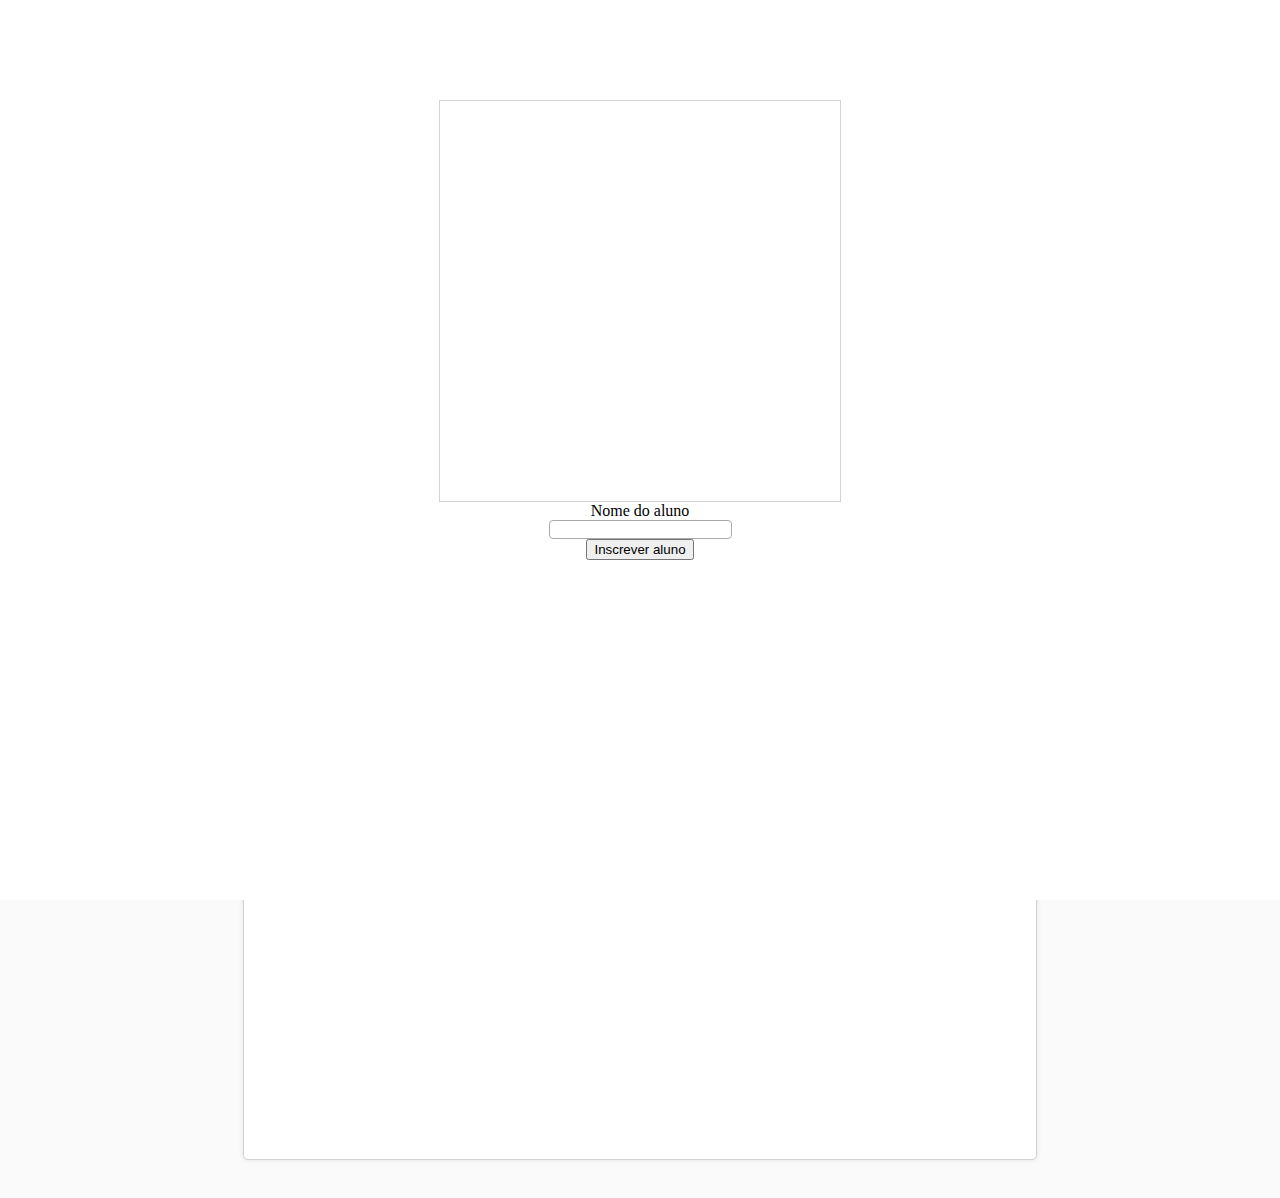
<file: index.html>
<html>
<head>
	<script type='text/javascript' src='jquery/js/jquery-1.9.1.js'></script>
<!-- 
	<script type='text/javascript' src='jquery/js/jquery-ui-1.10.3.custom.min.js'></script>
	 -->
	<script type='text/javascript' src='assets/cam.js'></script>
	<script type='text/javascript' src='assets/form.js'></script>

	<link rel="stylesheet" type="text/css" href="jquery/css/smoothness/jquery-ui-1.10.3.custom.min.css" />
	<link rel="stylesheet" type="text/css" href="assets/a4.css" />
	<link rel="stylesheet" type="text/css" href="assets/modal.css" />

</head>
<body>
	
	<video autoplay id="vid" width="100px" height="100px" style="display:none;" ></video>

	<div class="book">
		<div class="page">    
			<canvas id="canvas" width="100px" height="100px" style="border:1px solid #d3d3d3;"></canvas>
			<span class="nome"></span>
		</div>
	</div>
	<div class="modal">
		<canvas id="booth" width="400px" height="400px" style="border:1px solid #d3d3d3; display:inline-block;"></canvas><br>
		<span for="name">Nome do aluno</span><br>
		<input type="text" name="name" id="name" class="text ui-widget-content ui-corner-all" /><br>
		<button class="go">Inscrever aluno</button>
	</div>
</body>
</html>
</file>
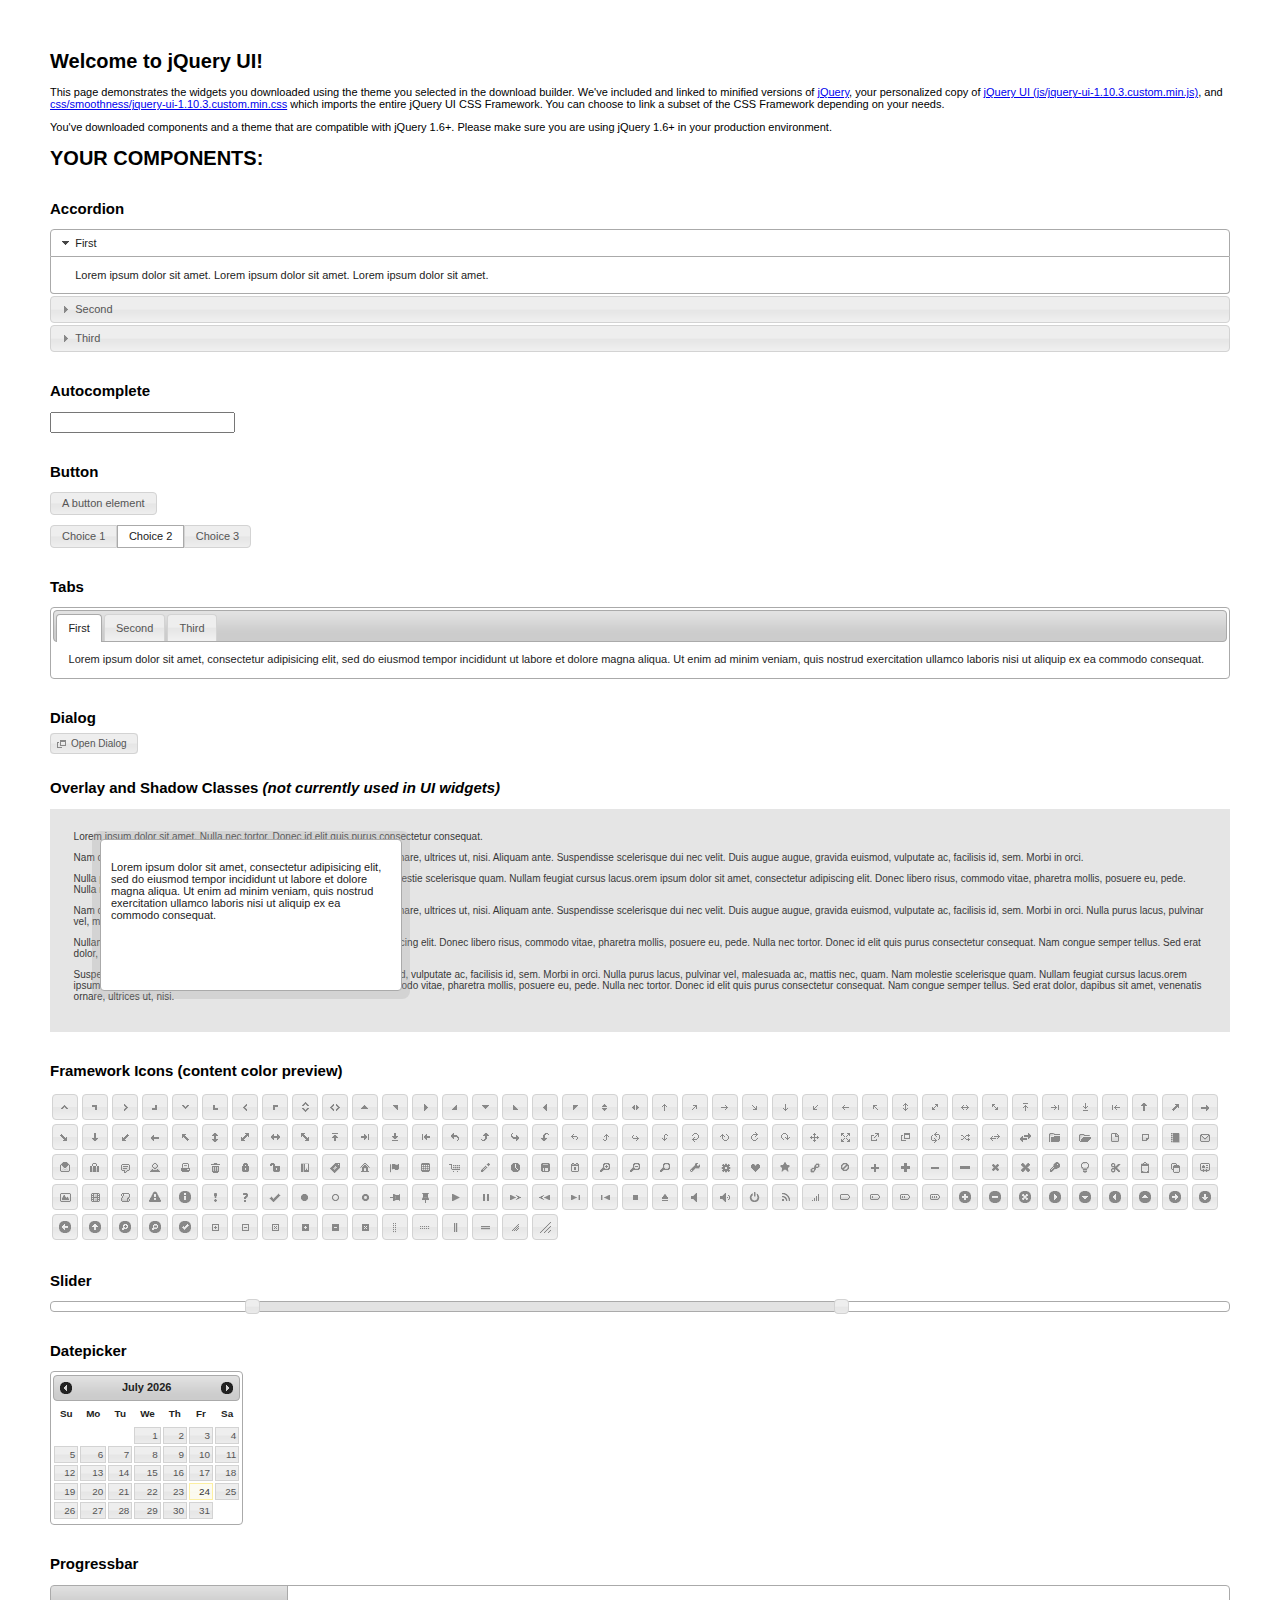
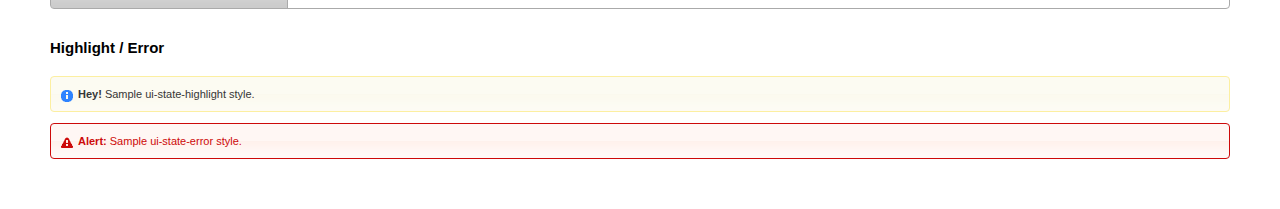
<file: jquery/index.html>
<!doctype html>
<html lang="us">
<head>
	<meta charset="utf-8">
	<title>jQuery UI Example Page</title>
	<link href="css/smoothness/jquery-ui-1.10.3.custom.css" rel="stylesheet">
	<script src="js/jquery-1.9.1.js"></script>
	<script src="js/jquery-ui-1.10.3.custom.js"></script>
	<script>
	$(function() {
		
		$( "#accordion" ).accordion();
		

		
		var availableTags = [
			"ActionScript",
			"AppleScript",
			"Asp",
			"BASIC",
			"C",
			"C++",
			"Clojure",
			"COBOL",
			"ColdFusion",
			"Erlang",
			"Fortran",
			"Groovy",
			"Haskell",
			"Java",
			"JavaScript",
			"Lisp",
			"Perl",
			"PHP",
			"Python",
			"Ruby",
			"Scala",
			"Scheme"
		];
		$( "#autocomplete" ).autocomplete({
			source: availableTags
		});
		

		
		$( "#button" ).button();
		$( "#radioset" ).buttonset();
		

		
		$( "#tabs" ).tabs();
		

		
		$( "#dialog" ).dialog({
			autoOpen: false,
			width: 400,
			buttons: [
				{
					text: "Ok",
					click: function() {
						$( this ).dialog( "close" );
					}
				},
				{
					text: "Cancel",
					click: function() {
						$( this ).dialog( "close" );
					}
				}
			]
		});

		// Link to open the dialog
		$( "#dialog-link" ).click(function( event ) {
			$( "#dialog" ).dialog( "open" );
			event.preventDefault();
		});
		

		
		$( "#datepicker" ).datepicker({
			inline: true
		});
		

		
		$( "#slider" ).slider({
			range: true,
			values: [ 17, 67 ]
		});
		

		
		$( "#progressbar" ).progressbar({
			value: 20
		});
		

		// Hover states on the static widgets
		$( "#dialog-link, #icons li" ).hover(
			function() {
				$( this ).addClass( "ui-state-hover" );
			},
			function() {
				$( this ).removeClass( "ui-state-hover" );
			}
		);
	});
	</script>
	<style>
	body{
		font: 62.5% "Trebuchet MS", sans-serif;
		margin: 50px;
	}
	.demoHeaders {
		margin-top: 2em;
	}
	#dialog-link {
		padding: .4em 1em .4em 20px;
		text-decoration: none;
		position: relative;
	}
	#dialog-link span.ui-icon {
		margin: 0 5px 0 0;
		position: absolute;
		left: .2em;
		top: 50%;
		margin-top: -8px;
	}
	#icons {
		margin: 0;
		padding: 0;
	}
	#icons li {
		margin: 2px;
		position: relative;
		padding: 4px 0;
		cursor: pointer;
		float: left;
		list-style: none;
	}
	#icons span.ui-icon {
		float: left;
		margin: 0 4px;
	}
	.fakewindowcontain .ui-widget-overlay {
		position: absolute;
	}
	</style>
</head>
<body>

<h1>Welcome to jQuery UI!</h1>

<div class="ui-widget">
	<p>This page demonstrates the widgets you downloaded using the theme you selected in the download builder. We've included and linked to minified versions of <a href="js/jquery-1.9.1.js">jQuery</a>, your personalized copy of <a href="js/jquery-ui-1.10.3.custom.min.js">jQuery UI (js/jquery-ui-1.10.3.custom.min.js)</a>, and <a href="css/smoothness/jquery-ui-1.10.3.custom.min.css">css/smoothness/jquery-ui-1.10.3.custom.min.css</a> which imports the entire jQuery UI CSS Framework. You can choose to link a subset of the CSS Framework depending on your needs. </p>
	<p>You've downloaded components and a theme that are compatible with jQuery 1.6+. Please make sure you are using jQuery 1.6+ in your production environment.</p>
</div>

<h1>YOUR COMPONENTS:</h1>


<!-- Accordion -->
<h2 class="demoHeaders">Accordion</h2>
<div id="accordion">
	<h3>First</h3>
	<div>Lorem ipsum dolor sit amet. Lorem ipsum dolor sit amet. Lorem ipsum dolor sit amet.</div>
	<h3>Second</h3>
	<div>Phasellus mattis tincidunt nibh.</div>
	<h3>Third</h3>
	<div>Nam dui erat, auctor a, dignissim quis.</div>
</div>



<!-- Autocomplete -->
<h2 class="demoHeaders">Autocomplete</h2>
<div>
	<input id="autocomplete" title="type &quot;a&quot;">
</div>



<!-- Button -->
<h2 class="demoHeaders">Button</h2>
<button id="button">A button element</button>
<form style="margin-top: 1em;">
	<div id="radioset">
		<input type="radio" id="radio1" name="radio"><label for="radio1">Choice 1</label>
		<input type="radio" id="radio2" name="radio" checked="checked"><label for="radio2">Choice 2</label>
		<input type="radio" id="radio3" name="radio"><label for="radio3">Choice 3</label>
	</div>
</form>



<!-- Tabs -->
<h2 class="demoHeaders">Tabs</h2>
<div id="tabs">
	<ul>
		<li><a href="#tabs-1">First</a></li>
		<li><a href="#tabs-2">Second</a></li>
		<li><a href="#tabs-3">Third</a></li>
	</ul>
	<div id="tabs-1">Lorem ipsum dolor sit amet, consectetur adipisicing elit, sed do eiusmod tempor incididunt ut labore et dolore magna aliqua. Ut enim ad minim veniam, quis nostrud exercitation ullamco laboris nisi ut aliquip ex ea commodo consequat.</div>
	<div id="tabs-2">Phasellus mattis tincidunt nibh. Cras orci urna, blandit id, pretium vel, aliquet ornare, felis. Maecenas scelerisque sem non nisl. Fusce sed lorem in enim dictum bibendum.</div>
	<div id="tabs-3">Nam dui erat, auctor a, dignissim quis, sollicitudin eu, felis. Pellentesque nisi urna, interdum eget, sagittis et, consequat vestibulum, lacus. Mauris porttitor ullamcorper augue.</div>
</div>



<!-- Dialog NOTE: Dialog is not generated by UI in this demo so it can be visually styled in themeroller-->
<h2 class="demoHeaders">Dialog</h2>
<p><a href="#" id="dialog-link" class="ui-state-default ui-corner-all"><span class="ui-icon ui-icon-newwin"></span>Open Dialog</a></p>

<h2 class="demoHeaders">Overlay and Shadow Classes <em>(not currently used in UI widgets)</em></h2>
<div style="position: relative; width: 96%; height: 200px; padding:1% 2%; overflow:hidden;" class="fakewindowcontain">
	<p>Lorem ipsum dolor sit amet,  Nulla nec tortor. Donec id elit quis purus consectetur consequat. </p><p>Nam congue semper tellus. Sed erat dolor, dapibus sit amet, venenatis ornare, ultrices ut, nisi. Aliquam ante. Suspendisse scelerisque dui nec velit. Duis augue augue, gravida euismod, vulputate ac, facilisis id, sem. Morbi in orci. </p><p>Nulla purus lacus, pulvinar vel, malesuada ac, mattis nec, quam. Nam molestie scelerisque quam. Nullam feugiat cursus lacus.orem ipsum dolor sit amet, consectetur adipiscing elit. Donec libero risus, commodo vitae, pharetra mollis, posuere eu, pede. Nulla nec tortor. Donec id elit quis purus consectetur consequat. </p><p>Nam congue semper tellus. Sed erat dolor, dapibus sit amet, venenatis ornare, ultrices ut, nisi. Aliquam ante. Suspendisse scelerisque dui nec velit. Duis augue augue, gravida euismod, vulputate ac, facilisis id, sem. Morbi in orci. Nulla purus lacus, pulvinar vel, malesuada ac, mattis nec, quam. Nam molestie scelerisque quam. </p><p>Nullam feugiat cursus lacus.orem ipsum dolor sit amet, consectetur adipiscing elit. Donec libero risus, commodo vitae, pharetra mollis, posuere eu, pede. Nulla nec tortor. Donec id elit quis purus consectetur consequat. Nam congue semper tellus. Sed erat dolor, dapibus sit amet, venenatis ornare, ultrices ut, nisi. Aliquam ante. </p><p>Suspendisse scelerisque dui nec velit. Duis augue augue, gravida euismod, vulputate ac, facilisis id, sem. Morbi in orci. Nulla purus lacus, pulvinar vel, malesuada ac, mattis nec, quam. Nam molestie scelerisque quam. Nullam feugiat cursus lacus.orem ipsum dolor sit amet, consectetur adipiscing elit. Donec libero risus, commodo vitae, pharetra mollis, posuere eu, pede. Nulla nec tortor. Donec id elit quis purus consectetur consequat. Nam congue semper tellus. Sed erat dolor, dapibus sit amet, venenatis ornare, ultrices ut, nisi. </p>

	<!-- ui-dialog -->
	<div class="ui-overlay"><div class="ui-widget-overlay"></div><div class="ui-widget-shadow ui-corner-all" style="width: 302px; height: 152px; position: absolute; left: 50px; top: 30px;"></div></div>
	<div style="position: absolute; width: 280px; height: 130px;left: 50px; top: 30px; padding: 10px;" class="ui-widget ui-widget-content ui-corner-all">
		<div class="ui-dialog-content ui-widget-content" style="background: none; border: 0;">
			<p>Lorem ipsum dolor sit amet, consectetur adipisicing elit, sed do eiusmod tempor incididunt ut labore et dolore magna aliqua. Ut enim ad minim veniam, quis nostrud exercitation ullamco laboris nisi ut aliquip ex ea commodo consequat.</p>
		</div>
	</div>

</div>

<!-- ui-dialog -->
<div id="dialog" title="Dialog Title">
	<p>Lorem ipsum dolor sit amet, consectetur adipisicing elit, sed do eiusmod tempor incididunt ut labore et dolore magna aliqua. Ut enim ad minim veniam, quis nostrud exercitation ullamco laboris nisi ut aliquip ex ea commodo consequat.</p>
</div>



<h2 class="demoHeaders">Framework Icons (content color preview)</h2>
<ul id="icons" class="ui-widget ui-helper-clearfix">
	<li class="ui-state-default ui-corner-all" title=".ui-icon-carat-1-n"><span class="ui-icon ui-icon-carat-1-n"></span></li>
	<li class="ui-state-default ui-corner-all" title=".ui-icon-carat-1-ne"><span class="ui-icon ui-icon-carat-1-ne"></span></li>
	<li class="ui-state-default ui-corner-all" title=".ui-icon-carat-1-e"><span class="ui-icon ui-icon-carat-1-e"></span></li>
	<li class="ui-state-default ui-corner-all" title=".ui-icon-carat-1-se"><span class="ui-icon ui-icon-carat-1-se"></span></li>
	<li class="ui-state-default ui-corner-all" title=".ui-icon-carat-1-s"><span class="ui-icon ui-icon-carat-1-s"></span></li>
	<li class="ui-state-default ui-corner-all" title=".ui-icon-carat-1-sw"><span class="ui-icon ui-icon-carat-1-sw"></span></li>
	<li class="ui-state-default ui-corner-all" title=".ui-icon-carat-1-w"><span class="ui-icon ui-icon-carat-1-w"></span></li>
	<li class="ui-state-default ui-corner-all" title=".ui-icon-carat-1-nw"><span class="ui-icon ui-icon-carat-1-nw"></span></li>
	<li class="ui-state-default ui-corner-all" title=".ui-icon-carat-2-n-s"><span class="ui-icon ui-icon-carat-2-n-s"></span></li>
	<li class="ui-state-default ui-corner-all" title=".ui-icon-carat-2-e-w"><span class="ui-icon ui-icon-carat-2-e-w"></span></li>
	<li class="ui-state-default ui-corner-all" title=".ui-icon-triangle-1-n"><span class="ui-icon ui-icon-triangle-1-n"></span></li>
	<li class="ui-state-default ui-corner-all" title=".ui-icon-triangle-1-ne"><span class="ui-icon ui-icon-triangle-1-ne"></span></li>
	<li class="ui-state-default ui-corner-all" title=".ui-icon-triangle-1-e"><span class="ui-icon ui-icon-triangle-1-e"></span></li>
	<li class="ui-state-default ui-corner-all" title=".ui-icon-triangle-1-se"><span class="ui-icon ui-icon-triangle-1-se"></span></li>
	<li class="ui-state-default ui-corner-all" title=".ui-icon-triangle-1-s"><span class="ui-icon ui-icon-triangle-1-s"></span></li>
	<li class="ui-state-default ui-corner-all" title=".ui-icon-triangle-1-sw"><span class="ui-icon ui-icon-triangle-1-sw"></span></li>
	<li class="ui-state-default ui-corner-all" title=".ui-icon-triangle-1-w"><span class="ui-icon ui-icon-triangle-1-w"></span></li>
	<li class="ui-state-default ui-corner-all" title=".ui-icon-triangle-1-nw"><span class="ui-icon ui-icon-triangle-1-nw"></span></li>
	<li class="ui-state-default ui-corner-all" title=".ui-icon-triangle-2-n-s"><span class="ui-icon ui-icon-triangle-2-n-s"></span></li>
	<li class="ui-state-default ui-corner-all" title=".ui-icon-triangle-2-e-w"><span class="ui-icon ui-icon-triangle-2-e-w"></span></li>
	<li class="ui-state-default ui-corner-all" title=".ui-icon-arrow-1-n"><span class="ui-icon ui-icon-arrow-1-n"></span></li>
	<li class="ui-state-default ui-corner-all" title=".ui-icon-arrow-1-ne"><span class="ui-icon ui-icon-arrow-1-ne"></span></li>
	<li class="ui-state-default ui-corner-all" title=".ui-icon-arrow-1-e"><span class="ui-icon ui-icon-arrow-1-e"></span></li>
	<li class="ui-state-default ui-corner-all" title=".ui-icon-arrow-1-se"><span class="ui-icon ui-icon-arrow-1-se"></span></li>
	<li class="ui-state-default ui-corner-all" title=".ui-icon-arrow-1-s"><span class="ui-icon ui-icon-arrow-1-s"></span></li>
	<li class="ui-state-default ui-corner-all" title=".ui-icon-arrow-1-sw"><span class="ui-icon ui-icon-arrow-1-sw"></span></li>
	<li class="ui-state-default ui-corner-all" title=".ui-icon-arrow-1-w"><span class="ui-icon ui-icon-arrow-1-w"></span></li>
	<li class="ui-state-default ui-corner-all" title=".ui-icon-arrow-1-nw"><span class="ui-icon ui-icon-arrow-1-nw"></span></li>
	<li class="ui-state-default ui-corner-all" title=".ui-icon-arrow-2-n-s"><span class="ui-icon ui-icon-arrow-2-n-s"></span></li>
	<li class="ui-state-default ui-corner-all" title=".ui-icon-arrow-2-ne-sw"><span class="ui-icon ui-icon-arrow-2-ne-sw"></span></li>
	<li class="ui-state-default ui-corner-all" title=".ui-icon-arrow-2-e-w"><span class="ui-icon ui-icon-arrow-2-e-w"></span></li>
	<li class="ui-state-default ui-corner-all" title=".ui-icon-arrow-2-se-nw"><span class="ui-icon ui-icon-arrow-2-se-nw"></span></li>
	<li class="ui-state-default ui-corner-all" title=".ui-icon-arrowstop-1-n"><span class="ui-icon ui-icon-arrowstop-1-n"></span></li>
	<li class="ui-state-default ui-corner-all" title=".ui-icon-arrowstop-1-e"><span class="ui-icon ui-icon-arrowstop-1-e"></span></li>
	<li class="ui-state-default ui-corner-all" title=".ui-icon-arrowstop-1-s"><span class="ui-icon ui-icon-arrowstop-1-s"></span></li>
	<li class="ui-state-default ui-corner-all" title=".ui-icon-arrowstop-1-w"><span class="ui-icon ui-icon-arrowstop-1-w"></span></li>
	<li class="ui-state-default ui-corner-all" title=".ui-icon-arrowthick-1-n"><span class="ui-icon ui-icon-arrowthick-1-n"></span></li>
	<li class="ui-state-default ui-corner-all" title=".ui-icon-arrowthick-1-ne"><span class="ui-icon ui-icon-arrowthick-1-ne"></span></li>
	<li class="ui-state-default ui-corner-all" title=".ui-icon-arrowthick-1-e"><span class="ui-icon ui-icon-arrowthick-1-e"></span></li>
	<li class="ui-state-default ui-corner-all" title=".ui-icon-arrowthick-1-se"><span class="ui-icon ui-icon-arrowthick-1-se"></span></li>
	<li class="ui-state-default ui-corner-all" title=".ui-icon-arrowthick-1-s"><span class="ui-icon ui-icon-arrowthick-1-s"></span></li>
	<li class="ui-state-default ui-corner-all" title=".ui-icon-arrowthick-1-sw"><span class="ui-icon ui-icon-arrowthick-1-sw"></span></li>
	<li class="ui-state-default ui-corner-all" title=".ui-icon-arrowthick-1-w"><span class="ui-icon ui-icon-arrowthick-1-w"></span></li>
	<li class="ui-state-default ui-corner-all" title=".ui-icon-arrowthick-1-nw"><span class="ui-icon ui-icon-arrowthick-1-nw"></span></li>
	<li class="ui-state-default ui-corner-all" title=".ui-icon-arrowthick-2-n-s"><span class="ui-icon ui-icon-arrowthick-2-n-s"></span></li>
	<li class="ui-state-default ui-corner-all" title=".ui-icon-arrowthick-2-ne-sw"><span class="ui-icon ui-icon-arrowthick-2-ne-sw"></span></li>
	<li class="ui-state-default ui-corner-all" title=".ui-icon-arrowthick-2-e-w"><span class="ui-icon ui-icon-arrowthick-2-e-w"></span></li>
	<li class="ui-state-default ui-corner-all" title=".ui-icon-arrowthick-2-se-nw"><span class="ui-icon ui-icon-arrowthick-2-se-nw"></span></li>
	<li class="ui-state-default ui-corner-all" title=".ui-icon-arrowthickstop-1-n"><span class="ui-icon ui-icon-arrowthickstop-1-n"></span></li>
	<li class="ui-state-default ui-corner-all" title=".ui-icon-arrowthickstop-1-e"><span class="ui-icon ui-icon-arrowthickstop-1-e"></span></li>
	<li class="ui-state-default ui-corner-all" title=".ui-icon-arrowthickstop-1-s"><span class="ui-icon ui-icon-arrowthickstop-1-s"></span></li>
	<li class="ui-state-default ui-corner-all" title=".ui-icon-arrowthickstop-1-w"><span class="ui-icon ui-icon-arrowthickstop-1-w"></span></li>
	<li class="ui-state-default ui-corner-all" title=".ui-icon-arrowreturnthick-1-w"><span class="ui-icon ui-icon-arrowreturnthick-1-w"></span></li>
	<li class="ui-state-default ui-corner-all" title=".ui-icon-arrowreturnthick-1-n"><span class="ui-icon ui-icon-arrowreturnthick-1-n"></span></li>
	<li class="ui-state-default ui-corner-all" title=".ui-icon-arrowreturnthick-1-e"><span class="ui-icon ui-icon-arrowreturnthick-1-e"></span></li>
	<li class="ui-state-default ui-corner-all" title=".ui-icon-arrowreturnthick-1-s"><span class="ui-icon ui-icon-arrowreturnthick-1-s"></span></li>
	<li class="ui-state-default ui-corner-all" title=".ui-icon-arrowreturn-1-w"><span class="ui-icon ui-icon-arrowreturn-1-w"></span></li>
	<li class="ui-state-default ui-corner-all" title=".ui-icon-arrowreturn-1-n"><span class="ui-icon ui-icon-arrowreturn-1-n"></span></li>
	<li class="ui-state-default ui-corner-all" title=".ui-icon-arrowreturn-1-e"><span class="ui-icon ui-icon-arrowreturn-1-e"></span></li>
	<li class="ui-state-default ui-corner-all" title=".ui-icon-arrowreturn-1-s"><span class="ui-icon ui-icon-arrowreturn-1-s"></span></li>
	<li class="ui-state-default ui-corner-all" title=".ui-icon-arrowrefresh-1-w"><span class="ui-icon ui-icon-arrowrefresh-1-w"></span></li>
	<li class="ui-state-default ui-corner-all" title=".ui-icon-arrowrefresh-1-n"><span class="ui-icon ui-icon-arrowrefresh-1-n"></span></li>
	<li class="ui-state-default ui-corner-all" title=".ui-icon-arrowrefresh-1-e"><span class="ui-icon ui-icon-arrowrefresh-1-e"></span></li>
	<li class="ui-state-default ui-corner-all" title=".ui-icon-arrowrefresh-1-s"><span class="ui-icon ui-icon-arrowrefresh-1-s"></span></li>
	<li class="ui-state-default ui-corner-all" title=".ui-icon-arrow-4"><span class="ui-icon ui-icon-arrow-4"></span></li>
	<li class="ui-state-default ui-corner-all" title=".ui-icon-arrow-4-diag"><span class="ui-icon ui-icon-arrow-4-diag"></span></li>
	<li class="ui-state-default ui-corner-all" title=".ui-icon-extlink"><span class="ui-icon ui-icon-extlink"></span></li>
	<li class="ui-state-default ui-corner-all" title=".ui-icon-newwin"><span class="ui-icon ui-icon-newwin"></span></li>
	<li class="ui-state-default ui-corner-all" title=".ui-icon-refresh"><span class="ui-icon ui-icon-refresh"></span></li>
	<li class="ui-state-default ui-corner-all" title=".ui-icon-shuffle"><span class="ui-icon ui-icon-shuffle"></span></li>
	<li class="ui-state-default ui-corner-all" title=".ui-icon-transfer-e-w"><span class="ui-icon ui-icon-transfer-e-w"></span></li>
	<li class="ui-state-default ui-corner-all" title=".ui-icon-transferthick-e-w"><span class="ui-icon ui-icon-transferthick-e-w"></span></li>
	<li class="ui-state-default ui-corner-all" title=".ui-icon-folder-collapsed"><span class="ui-icon ui-icon-folder-collapsed"></span></li>
	<li class="ui-state-default ui-corner-all" title=".ui-icon-folder-open"><span class="ui-icon ui-icon-folder-open"></span></li>
	<li class="ui-state-default ui-corner-all" title=".ui-icon-document"><span class="ui-icon ui-icon-document"></span></li>
	<li class="ui-state-default ui-corner-all" title=".ui-icon-document-b"><span class="ui-icon ui-icon-document-b"></span></li>
	<li class="ui-state-default ui-corner-all" title=".ui-icon-note"><span class="ui-icon ui-icon-note"></span></li>
	<li class="ui-state-default ui-corner-all" title=".ui-icon-mail-closed"><span class="ui-icon ui-icon-mail-closed"></span></li>
	<li class="ui-state-default ui-corner-all" title=".ui-icon-mail-open"><span class="ui-icon ui-icon-mail-open"></span></li>
	<li class="ui-state-default ui-corner-all" title=".ui-icon-suitcase"><span class="ui-icon ui-icon-suitcase"></span></li>
	<li class="ui-state-default ui-corner-all" title=".ui-icon-comment"><span class="ui-icon ui-icon-comment"></span></li>
	<li class="ui-state-default ui-corner-all" title=".ui-icon-person"><span class="ui-icon ui-icon-person"></span></li>
	<li class="ui-state-default ui-corner-all" title=".ui-icon-print"><span class="ui-icon ui-icon-print"></span></li>
	<li class="ui-state-default ui-corner-all" title=".ui-icon-trash"><span class="ui-icon ui-icon-trash"></span></li>
	<li class="ui-state-default ui-corner-all" title=".ui-icon-locked"><span class="ui-icon ui-icon-locked"></span></li>
	<li class="ui-state-default ui-corner-all" title=".ui-icon-unlocked"><span class="ui-icon ui-icon-unlocked"></span></li>
	<li class="ui-state-default ui-corner-all" title=".ui-icon-bookmark"><span class="ui-icon ui-icon-bookmark"></span></li>
	<li class="ui-state-default ui-corner-all" title=".ui-icon-tag"><span class="ui-icon ui-icon-tag"></span></li>
	<li class="ui-state-default ui-corner-all" title=".ui-icon-home"><span class="ui-icon ui-icon-home"></span></li>
	<li class="ui-state-default ui-corner-all" title=".ui-icon-flag"><span class="ui-icon ui-icon-flag"></span></li>
	<li class="ui-state-default ui-corner-all" title=".ui-icon-calculator"><span class="ui-icon ui-icon-calculator"></span></li>
	<li class="ui-state-default ui-corner-all" title=".ui-icon-cart"><span class="ui-icon ui-icon-cart"></span></li>
	<li class="ui-state-default ui-corner-all" title=".ui-icon-pencil"><span class="ui-icon ui-icon-pencil"></span></li>
	<li class="ui-state-default ui-corner-all" title=".ui-icon-clock"><span class="ui-icon ui-icon-clock"></span></li>
	<li class="ui-state-default ui-corner-all" title=".ui-icon-disk"><span class="ui-icon ui-icon-disk"></span></li>
	<li class="ui-state-default ui-corner-all" title=".ui-icon-calendar"><span class="ui-icon ui-icon-calendar"></span></li>
	<li class="ui-state-default ui-corner-all" title=".ui-icon-zoomin"><span class="ui-icon ui-icon-zoomin"></span></li>
	<li class="ui-state-default ui-corner-all" title=".ui-icon-zoomout"><span class="ui-icon ui-icon-zoomout"></span></li>
	<li class="ui-state-default ui-corner-all" title=".ui-icon-search"><span class="ui-icon ui-icon-search"></span></li>
	<li class="ui-state-default ui-corner-all" title=".ui-icon-wrench"><span class="ui-icon ui-icon-wrench"></span></li>
	<li class="ui-state-default ui-corner-all" title=".ui-icon-gear"><span class="ui-icon ui-icon-gear"></span></li>
	<li class="ui-state-default ui-corner-all" title=".ui-icon-heart"><span class="ui-icon ui-icon-heart"></span></li>
	<li class="ui-state-default ui-corner-all" title=".ui-icon-star"><span class="ui-icon ui-icon-star"></span></li>
	<li class="ui-state-default ui-corner-all" title=".ui-icon-link"><span class="ui-icon ui-icon-link"></span></li>
	<li class="ui-state-default ui-corner-all" title=".ui-icon-cancel"><span class="ui-icon ui-icon-cancel"></span></li>
	<li class="ui-state-default ui-corner-all" title=".ui-icon-plus"><span class="ui-icon ui-icon-plus"></span></li>
	<li class="ui-state-default ui-corner-all" title=".ui-icon-plusthick"><span class="ui-icon ui-icon-plusthick"></span></li>
	<li class="ui-state-default ui-corner-all" title=".ui-icon-minus"><span class="ui-icon ui-icon-minus"></span></li>
	<li class="ui-state-default ui-corner-all" title=".ui-icon-minusthick"><span class="ui-icon ui-icon-minusthick"></span></li>
	<li class="ui-state-default ui-corner-all" title=".ui-icon-close"><span class="ui-icon ui-icon-close"></span></li>
	<li class="ui-state-default ui-corner-all" title=".ui-icon-closethick"><span class="ui-icon ui-icon-closethick"></span></li>
	<li class="ui-state-default ui-corner-all" title=".ui-icon-key"><span class="ui-icon ui-icon-key"></span></li>
	<li class="ui-state-default ui-corner-all" title=".ui-icon-lightbulb"><span class="ui-icon ui-icon-lightbulb"></span></li>
	<li class="ui-state-default ui-corner-all" title=".ui-icon-scissors"><span class="ui-icon ui-icon-scissors"></span></li>
	<li class="ui-state-default ui-corner-all" title=".ui-icon-clipboard"><span class="ui-icon ui-icon-clipboard"></span></li>
	<li class="ui-state-default ui-corner-all" title=".ui-icon-copy"><span class="ui-icon ui-icon-copy"></span></li>
	<li class="ui-state-default ui-corner-all" title=".ui-icon-contact"><span class="ui-icon ui-icon-contact"></span></li>
	<li class="ui-state-default ui-corner-all" title=".ui-icon-image"><span class="ui-icon ui-icon-image"></span></li>
	<li class="ui-state-default ui-corner-all" title=".ui-icon-video"><span class="ui-icon ui-icon-video"></span></li>
	<li class="ui-state-default ui-corner-all" title=".ui-icon-script"><span class="ui-icon ui-icon-script"></span></li>
	<li class="ui-state-default ui-corner-all" title=".ui-icon-alert"><span class="ui-icon ui-icon-alert"></span></li>
	<li class="ui-state-default ui-corner-all" title=".ui-icon-info"><span class="ui-icon ui-icon-info"></span></li>
	<li class="ui-state-default ui-corner-all" title=".ui-icon-notice"><span class="ui-icon ui-icon-notice"></span></li>
	<li class="ui-state-default ui-corner-all" title=".ui-icon-help"><span class="ui-icon ui-icon-help"></span></li>
	<li class="ui-state-default ui-corner-all" title=".ui-icon-check"><span class="ui-icon ui-icon-check"></span></li>
	<li class="ui-state-default ui-corner-all" title=".ui-icon-bullet"><span class="ui-icon ui-icon-bullet"></span></li>
	<li class="ui-state-default ui-corner-all" title=".ui-icon-radio-off"><span class="ui-icon ui-icon-radio-off"></span></li>
	<li class="ui-state-default ui-corner-all" title=".ui-icon-radio-on"><span class="ui-icon ui-icon-radio-on"></span></li>
	<li class="ui-state-default ui-corner-all" title=".ui-icon-pin-w"><span class="ui-icon ui-icon-pin-w"></span></li>
	<li class="ui-state-default ui-corner-all" title=".ui-icon-pin-s"><span class="ui-icon ui-icon-pin-s"></span></li>
	<li class="ui-state-default ui-corner-all" title=".ui-icon-play"><span class="ui-icon ui-icon-play"></span></li>
	<li class="ui-state-default ui-corner-all" title=".ui-icon-pause"><span class="ui-icon ui-icon-pause"></span></li>
	<li class="ui-state-default ui-corner-all" title=".ui-icon-seek-next"><span class="ui-icon ui-icon-seek-next"></span></li>
	<li class="ui-state-default ui-corner-all" title=".ui-icon-seek-prev"><span class="ui-icon ui-icon-seek-prev"></span></li>
	<li class="ui-state-default ui-corner-all" title=".ui-icon-seek-end"><span class="ui-icon ui-icon-seek-end"></span></li>
	<li class="ui-state-default ui-corner-all" title=".ui-icon-seek-first"><span class="ui-icon ui-icon-seek-first"></span></li>
	<li class="ui-state-default ui-corner-all" title=".ui-icon-stop"><span class="ui-icon ui-icon-stop"></span></li>
	<li class="ui-state-default ui-corner-all" title=".ui-icon-eject"><span class="ui-icon ui-icon-eject"></span></li>
	<li class="ui-state-default ui-corner-all" title=".ui-icon-volume-off"><span class="ui-icon ui-icon-volume-off"></span></li>
	<li class="ui-state-default ui-corner-all" title=".ui-icon-volume-on"><span class="ui-icon ui-icon-volume-on"></span></li>
	<li class="ui-state-default ui-corner-all" title=".ui-icon-power"><span class="ui-icon ui-icon-power"></span></li>
	<li class="ui-state-default ui-corner-all" title=".ui-icon-signal-diag"><span class="ui-icon ui-icon-signal-diag"></span></li>
	<li class="ui-state-default ui-corner-all" title=".ui-icon-signal"><span class="ui-icon ui-icon-signal"></span></li>
	<li class="ui-state-default ui-corner-all" title=".ui-icon-battery-0"><span class="ui-icon ui-icon-battery-0"></span></li>
	<li class="ui-state-default ui-corner-all" title=".ui-icon-battery-1"><span class="ui-icon ui-icon-battery-1"></span></li>
	<li class="ui-state-default ui-corner-all" title=".ui-icon-battery-2"><span class="ui-icon ui-icon-battery-2"></span></li>
	<li class="ui-state-default ui-corner-all" title=".ui-icon-battery-3"><span class="ui-icon ui-icon-battery-3"></span></li>
	<li class="ui-state-default ui-corner-all" title=".ui-icon-circle-plus"><span class="ui-icon ui-icon-circle-plus"></span></li>
	<li class="ui-state-default ui-corner-all" title=".ui-icon-circle-minus"><span class="ui-icon ui-icon-circle-minus"></span></li>
	<li class="ui-state-default ui-corner-all" title=".ui-icon-circle-close"><span class="ui-icon ui-icon-circle-close"></span></li>
	<li class="ui-state-default ui-corner-all" title=".ui-icon-circle-triangle-e"><span class="ui-icon ui-icon-circle-triangle-e"></span></li>
	<li class="ui-state-default ui-corner-all" title=".ui-icon-circle-triangle-s"><span class="ui-icon ui-icon-circle-triangle-s"></span></li>
	<li class="ui-state-default ui-corner-all" title=".ui-icon-circle-triangle-w"><span class="ui-icon ui-icon-circle-triangle-w"></span></li>
	<li class="ui-state-default ui-corner-all" title=".ui-icon-circle-triangle-n"><span class="ui-icon ui-icon-circle-triangle-n"></span></li>
	<li class="ui-state-default ui-corner-all" title=".ui-icon-circle-arrow-e"><span class="ui-icon ui-icon-circle-arrow-e"></span></li>
	<li class="ui-state-default ui-corner-all" title=".ui-icon-circle-arrow-s"><span class="ui-icon ui-icon-circle-arrow-s"></span></li>
	<li class="ui-state-default ui-corner-all" title=".ui-icon-circle-arrow-w"><span class="ui-icon ui-icon-circle-arrow-w"></span></li>
	<li class="ui-state-default ui-corner-all" title=".ui-icon-circle-arrow-n"><span class="ui-icon ui-icon-circle-arrow-n"></span></li>
	<li class="ui-state-default ui-corner-all" title=".ui-icon-circle-zoomin"><span class="ui-icon ui-icon-circle-zoomin"></span></li>
	<li class="ui-state-default ui-corner-all" title=".ui-icon-circle-zoomout"><span class="ui-icon ui-icon-circle-zoomout"></span></li>
	<li class="ui-state-default ui-corner-all" title=".ui-icon-circle-check"><span class="ui-icon ui-icon-circle-check"></span></li>
	<li class="ui-state-default ui-corner-all" title=".ui-icon-circlesmall-plus"><span class="ui-icon ui-icon-circlesmall-plus"></span></li>
	<li class="ui-state-default ui-corner-all" title=".ui-icon-circlesmall-minus"><span class="ui-icon ui-icon-circlesmall-minus"></span></li>
	<li class="ui-state-default ui-corner-all" title=".ui-icon-circlesmall-close"><span class="ui-icon ui-icon-circlesmall-close"></span></li>
	<li class="ui-state-default ui-corner-all" title=".ui-icon-squaresmall-plus"><span class="ui-icon ui-icon-squaresmall-plus"></span></li>
	<li class="ui-state-default ui-corner-all" title=".ui-icon-squaresmall-minus"><span class="ui-icon ui-icon-squaresmall-minus"></span></li>
	<li class="ui-state-default ui-corner-all" title=".ui-icon-squaresmall-close"><span class="ui-icon ui-icon-squaresmall-close"></span></li>
	<li class="ui-state-default ui-corner-all" title=".ui-icon-grip-dotted-vertical"><span class="ui-icon ui-icon-grip-dotted-vertical"></span></li>
	<li class="ui-state-default ui-corner-all" title=".ui-icon-grip-dotted-horizontal"><span class="ui-icon ui-icon-grip-dotted-horizontal"></span></li>
	<li class="ui-state-default ui-corner-all" title=".ui-icon-grip-solid-vertical"><span class="ui-icon ui-icon-grip-solid-vertical"></span></li>
	<li class="ui-state-default ui-corner-all" title=".ui-icon-grip-solid-horizontal"><span class="ui-icon ui-icon-grip-solid-horizontal"></span></li>
	<li class="ui-state-default ui-corner-all" title=".ui-icon-gripsmall-diagonal-se"><span class="ui-icon ui-icon-gripsmall-diagonal-se"></span></li>
	<li class="ui-state-default ui-corner-all" title=".ui-icon-grip-diagonal-se"><span class="ui-icon ui-icon-grip-diagonal-se"></span></li>
</ul>


<!-- Slider -->
<h2 class="demoHeaders">Slider</h2>
<div id="slider"></div>



<!-- Datepicker -->
<h2 class="demoHeaders">Datepicker</h2>
<div id="datepicker"></div>



<!-- Progressbar -->
<h2 class="demoHeaders">Progressbar</h2>
<div id="progressbar"></div>


<!-- Highlight / Error -->
<h2 class="demoHeaders">Highlight / Error</h2>
<div class="ui-widget">
	<div class="ui-state-highlight ui-corner-all" style="margin-top: 20px; padding: 0 .7em;">
		<p><span class="ui-icon ui-icon-info" style="float: left; margin-right: .3em;"></span>
		<strong>Hey!</strong> Sample ui-state-highlight style.</p>
	</div>
</div>
<br>
<div class="ui-widget">
	<div class="ui-state-error ui-corner-all" style="padding: 0 .7em;">
		<p><span class="ui-icon ui-icon-alert" style="float: left; margin-right: .3em;"></span>
		<strong>Alert:</strong> Sample ui-state-error style.</p>
	</div>
</div>

</body>
</html>
</file>
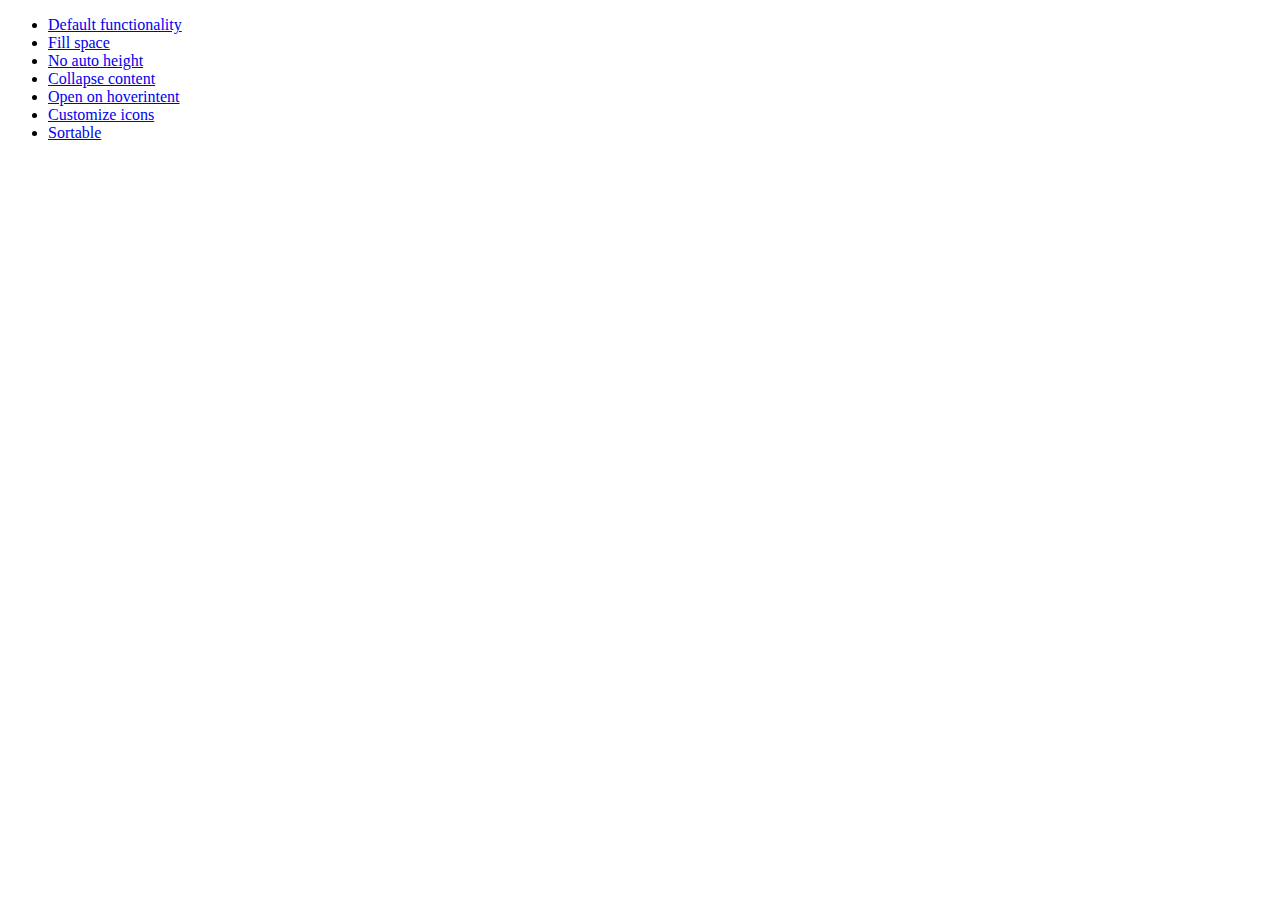
<file: jquery/development-bundle/demos/accordion/index.html>
<!doctype html>
<html lang="en">
<head>
	<meta charset="utf-8">
	<title>jQuery UI Accordion Demos</title>
</head>
<body>

<ul>
	<li><a href="default.html">Default functionality</a></li>
	<li><a href="fillspace.html">Fill space</a></li>
	<li><a href="no-auto-height.html">No auto height</a></li>
	<li><a href="collapsible.html">Collapse content</a></li>
	<li><a href="hoverintent.html">Open on hoverintent</a></li>
	<li><a href="custom-icons.html">Customize icons</a></li>
	<li><a href="sortable.html">Sortable</a></li>
</ul>

</body>
</html>
</file>
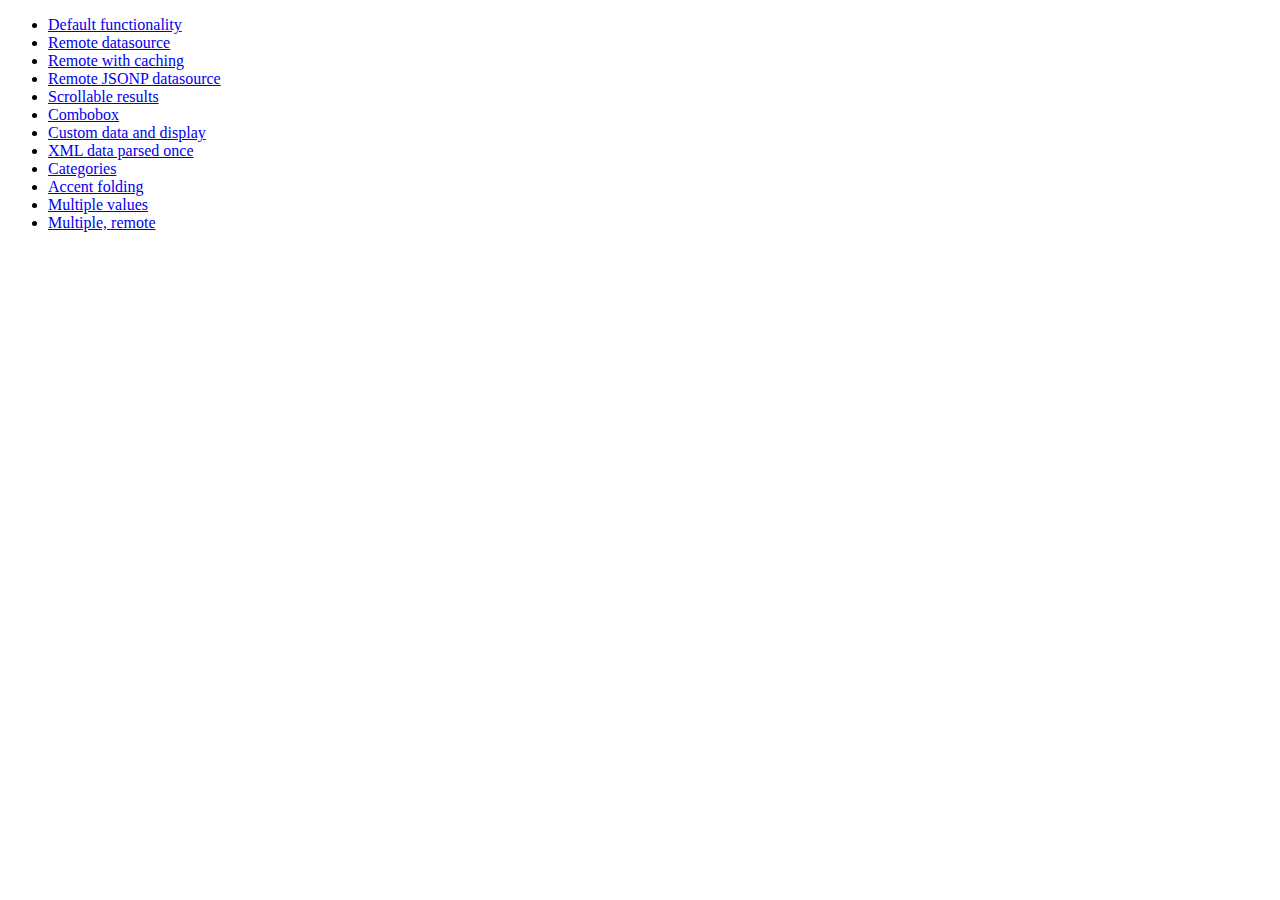
<file: jquery/development-bundle/demos/autocomplete/index.html>
<!doctype html>
<html lang="en">
<head>
	<meta charset="utf-8">
	<title>jQuery UI Autocomplete Demos</title>
</head>
<body>

<ul>
	<li><a href="default.html">Default functionality</a></li>
	<li><a href="remote.html">Remote datasource</a></li>
	<li><a href="remote-with-cache.html">Remote with caching</a></li>
	<li><a href="remote-jsonp.html">Remote JSONP datasource</a></li>
	<li><a href="maxheight.html">Scrollable results</a></li>
	<li><a href="combobox.html">Combobox</a></li>
	<li><a href="custom-data.html">Custom data and display</a></li>
	<li><a href="xml.html">XML data parsed once</a></li>
	<li><a href="categories.html">Categories</a></li>
	<li><a href="folding.html">Accent folding</a></li>
	<li><a href="multiple.html">Multiple values</a></li>
	<li><a href="multiple-remote.html">Multiple, remote</a></li>
</ul>

</body>
</html>
</file>
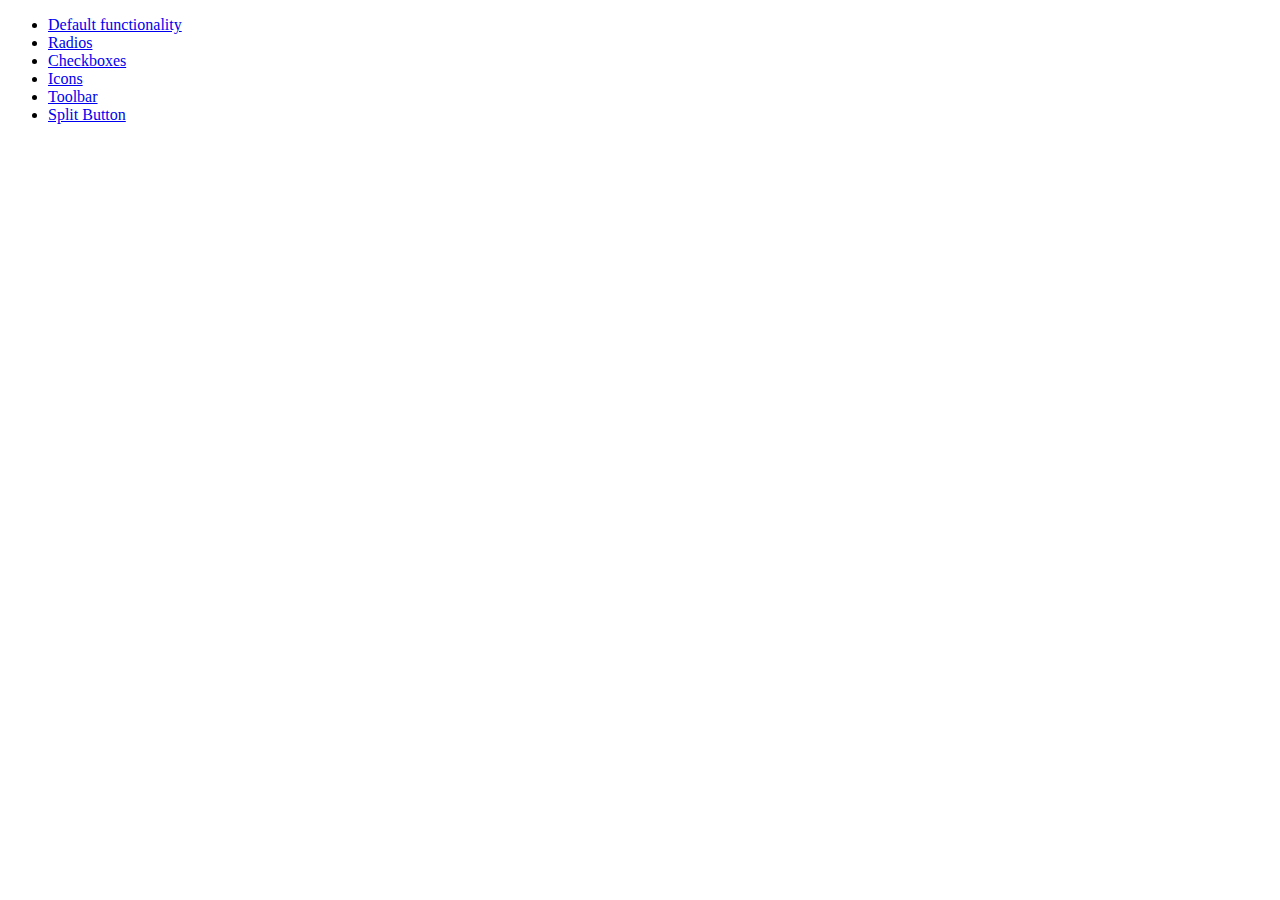
<file: jquery/development-bundle/demos/button/index.html>
<!doctype html>
<html lang="en">
<head>
	<meta charset="utf-8">
	<title>jQuery UI Button Demos</title>
</head>
<body>

<ul>
	<li><a href="default.html">Default functionality</a></li>
	<li><a href="radio.html">Radios</a></li>
	<li><a href="checkbox.html">Checkboxes</a></li>
	<li><a href="icons.html">Icons</a></li>
	<li><a href="toolbar.html">Toolbar</a></li>
	<li><a href="splitbutton.html">Split Button</a></li>
</ul>

</body>
</html>
</file>
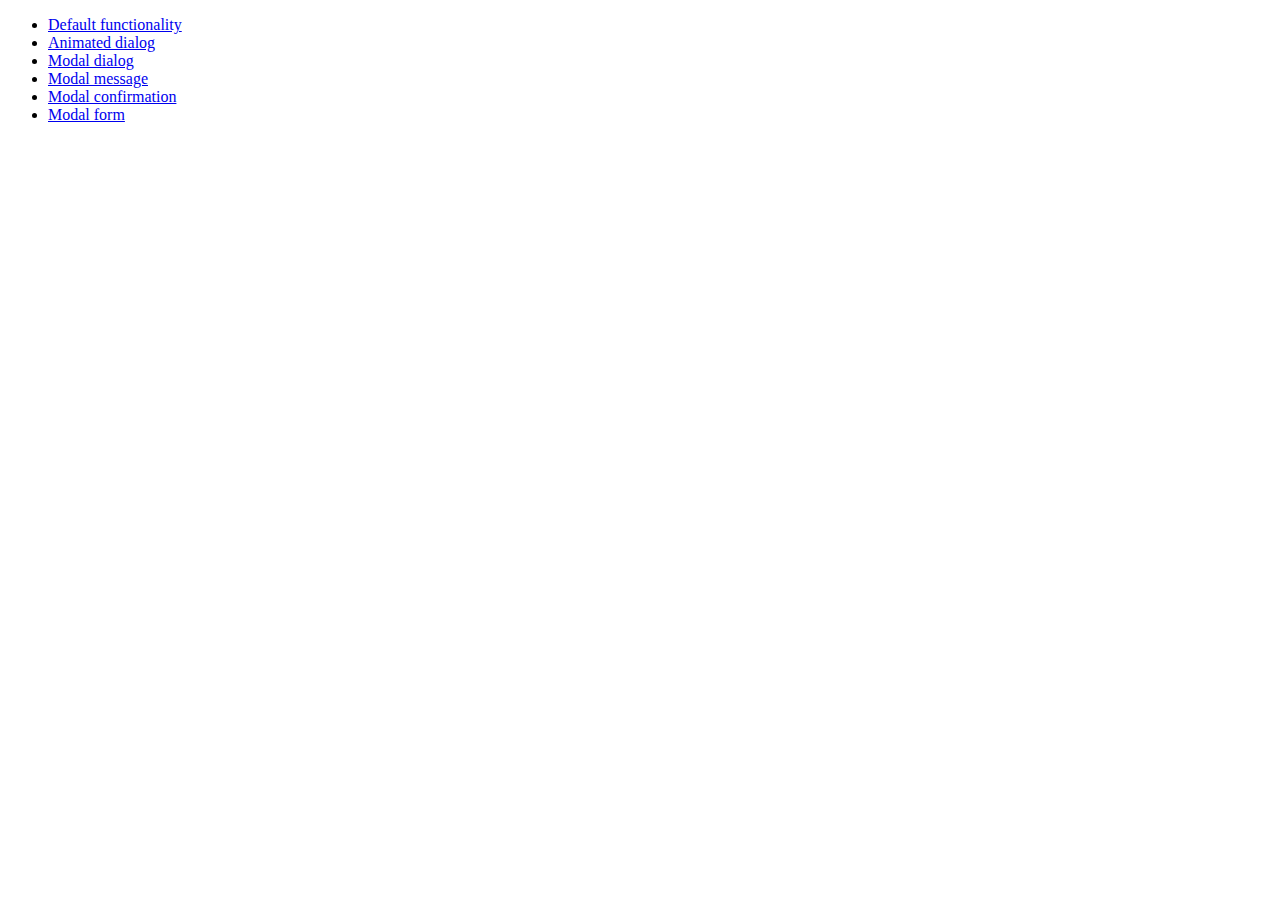
<file: jquery/development-bundle/demos/dialog/index.html>
<!doctype html>
<html lang="en">
<head>
	<meta charset="utf-8">
	<title>jQuery UI Dialog Demos</title>
</head>
<body>

<ul>
	<li><a href="default.html">Default functionality</a></li>
	<li><a href="animated.html">Animated dialog</a></li>
	<li><a href="modal.html">Modal dialog</a></li>
	<li><a href="modal-message.html">Modal message</a></li>
	<li><a href="modal-confirmation.html">Modal confirmation</a></li>
	<li><a href="modal-form.html">Modal form</a></li>
</ul>

</body>
</html>
</file>
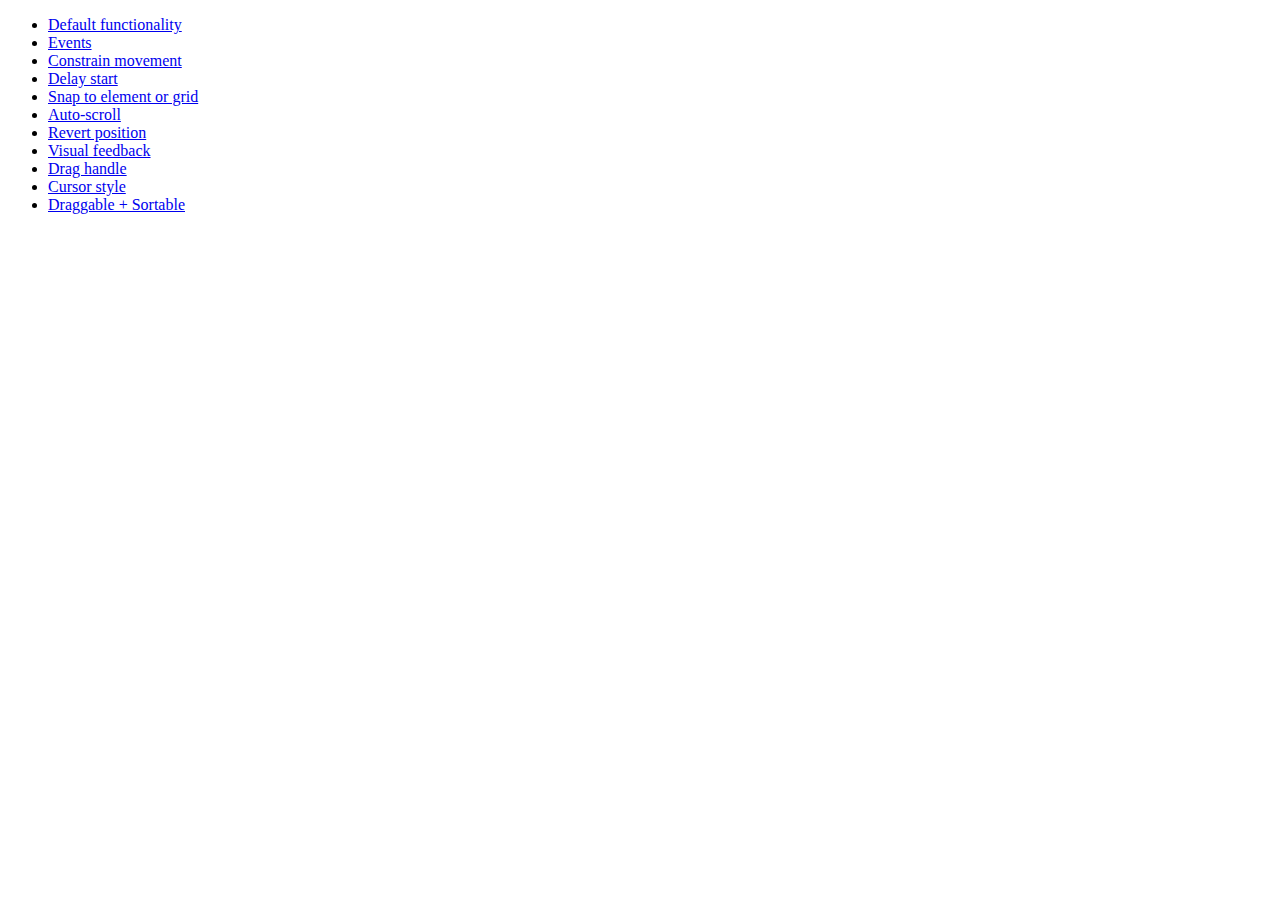
<file: jquery/development-bundle/demos/draggable/index.html>
<!doctype html>
<html lang="en">
<head>
	<meta charset="utf-8">
	<title>jQuery UI Draggable Demos</title>
</head>
<body>

<ul>
	<li><a href="default.html">Default functionality</a></li>
	<li><a href="events.html">Events</a></li>
	<li><a href="constrain-movement.html">Constrain movement</a></li>
	<li><a href="delay-start.html">Delay start</a></li>
	<li><a href="snap-to.html">Snap to element or grid</a></li>
	<li><a href="scroll.html">Auto-scroll</a></li>
	<li><a href="revert.html">Revert position</a></li>
	<li><a href="visual-feedback.html">Visual feedback</a></li>
	<li><a href="handle.html">Drag handle</a></li>
	<li><a href="cursor-style.html">Cursor style</a></li>
	<li><a href="sortable.html">Draggable + Sortable</a></li>
</ul>

</body>
</html>
</file>
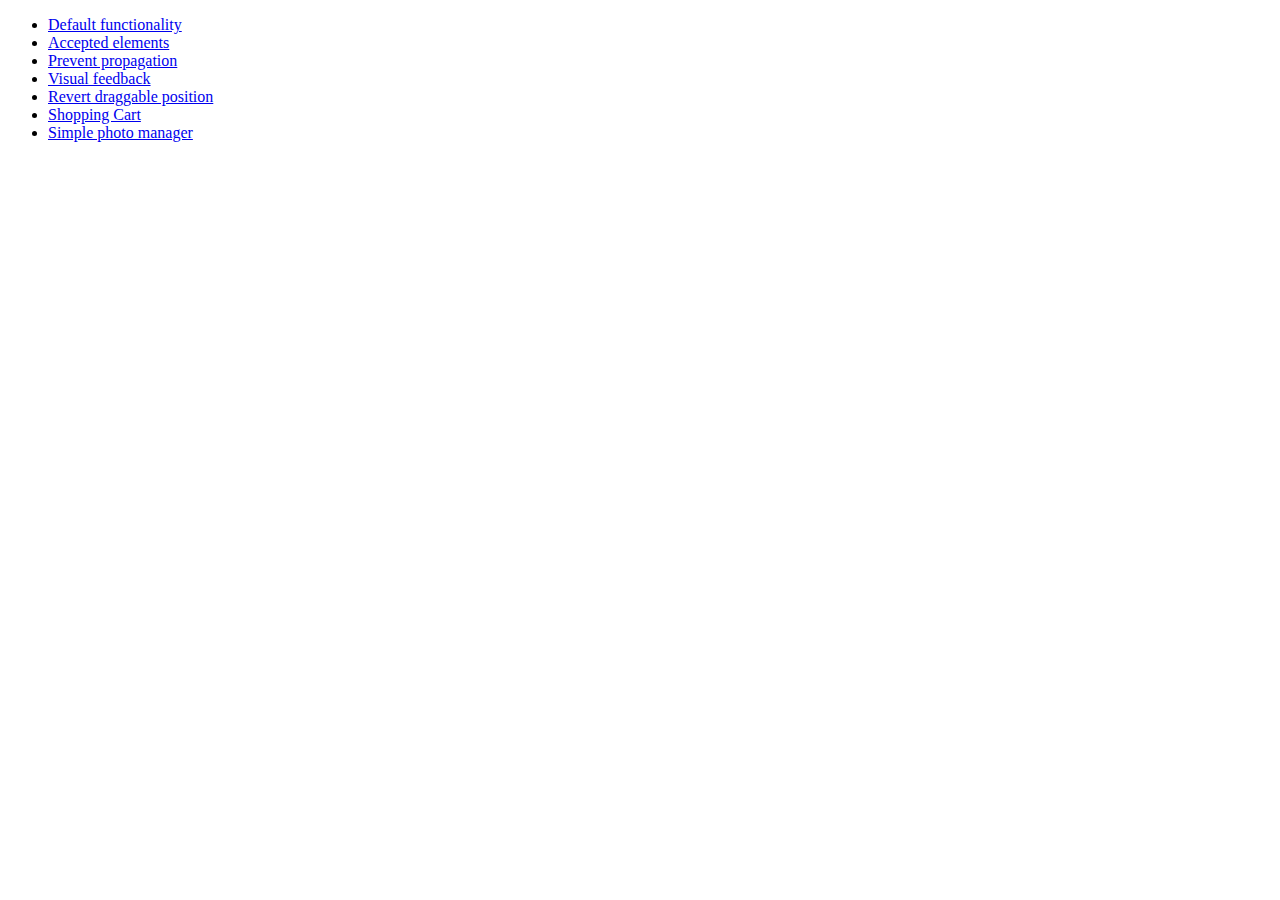
<file: jquery/development-bundle/demos/droppable/index.html>
<!doctype html>
<html lang="en">
<head>
	<meta charset="utf-8">
	<title>jQuery UI Droppable Demos</title>
</head>
<body>

<ul>
	<li><a href="default.html">Default functionality</a></li>
	<li><a href="accepted-elements.html">Accepted elements</a></li>
	<li><a href="propagation.html">Prevent propagation</a></li>
	<li><a href="visual-feedback.html">Visual feedback</a></li>
	<li><a href="revert.html">Revert draggable position</a></li>
	<li><a href="shopping-cart.html">Shopping Cart</a></li>
	<li><a href="photo-manager.html">Simple photo manager</a></li>
</ul>

</body>
</html>
</file>
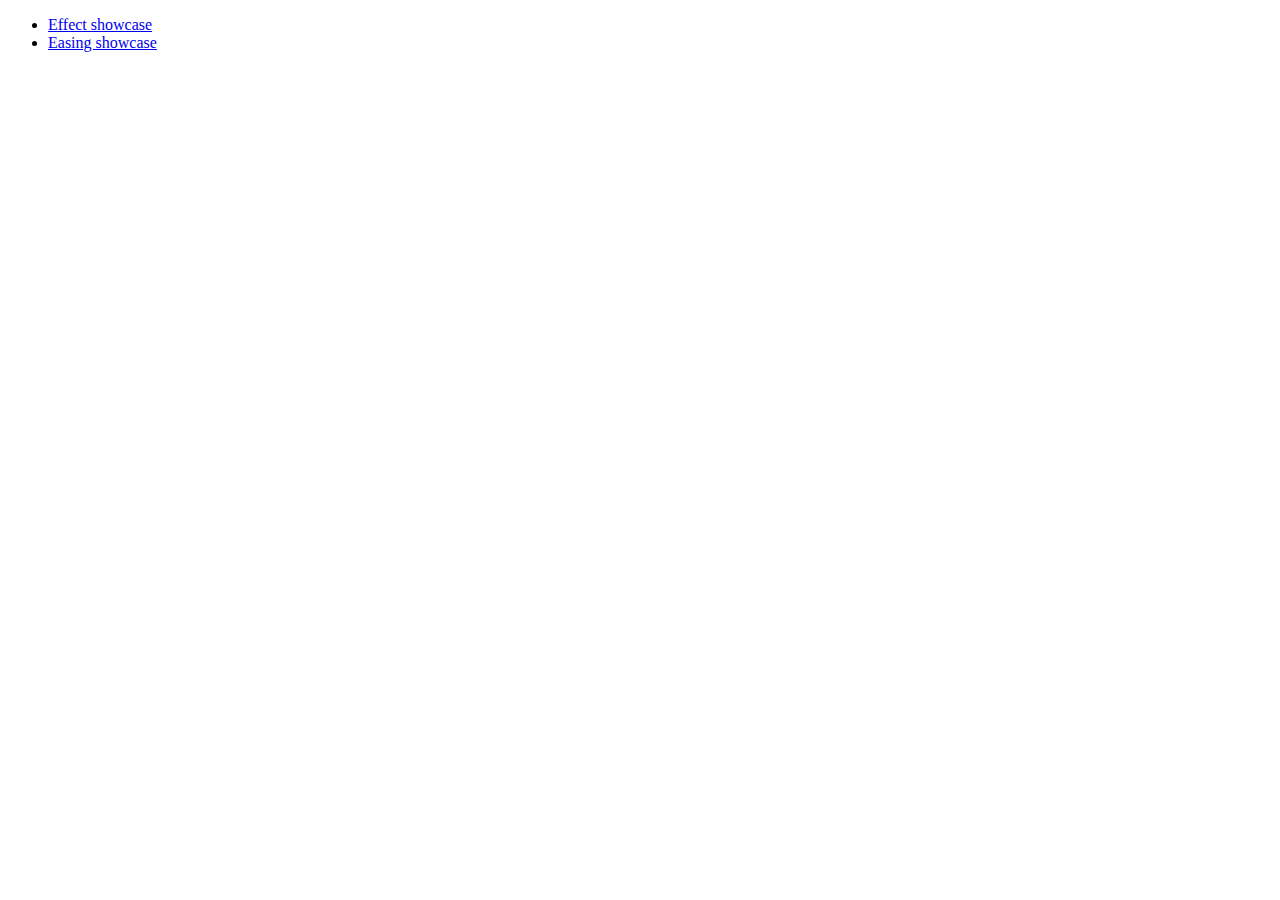
<file: jquery/development-bundle/demos/effect/index.html>
<!doctype html>
<html lang="en">
<head>
	<meta charset="utf-8">
	<title>jQuery UI Effects Demos</title>
</head>
<body>

<ul>
	<li><a href="default.html">Effect showcase</a></li>
	<li><a href="easing.html">Easing showcase</a></li>
</ul>

</body>
</html>
</file>
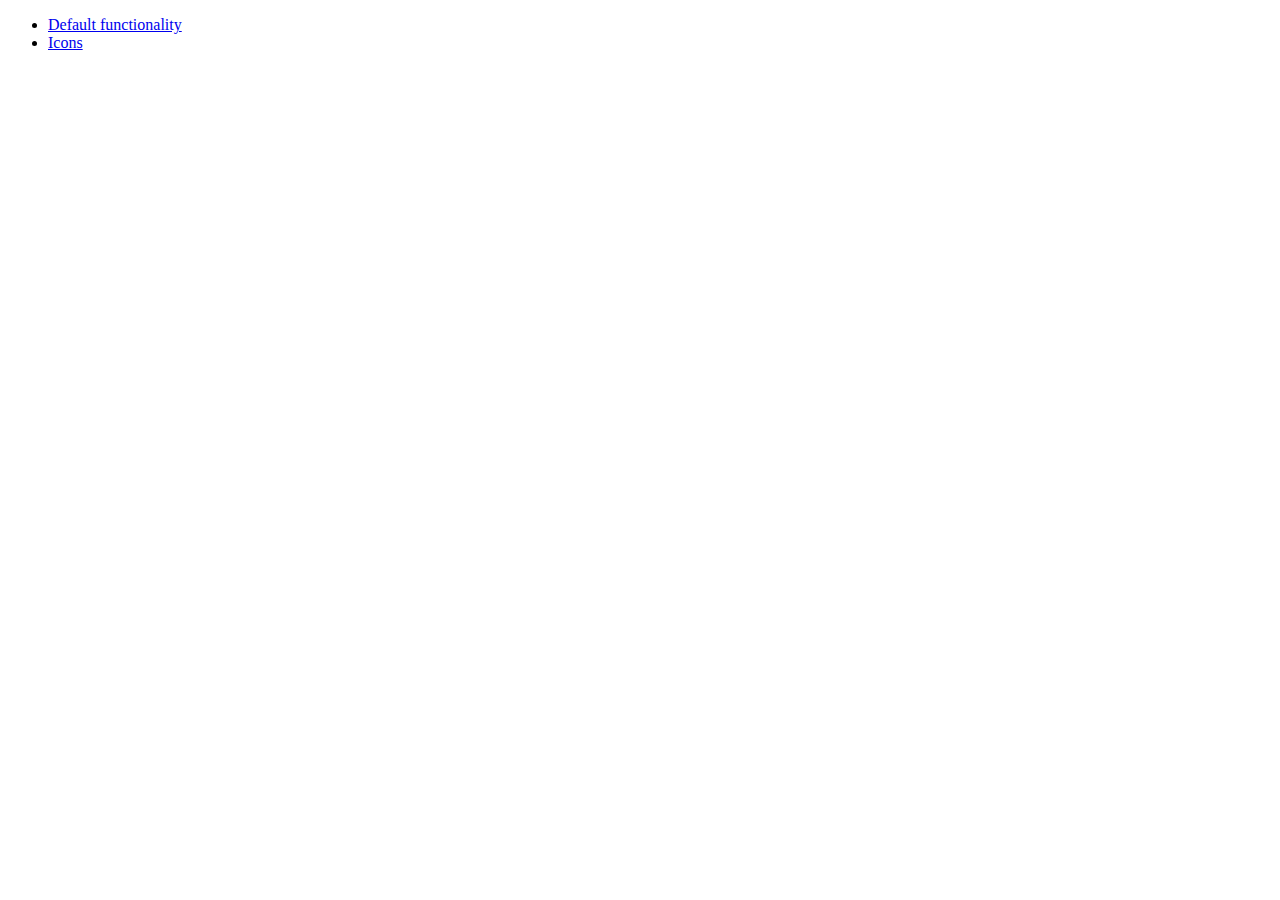
<file: jquery/development-bundle/demos/menu/index.html>
<!doctype html>
<html lang="en">
<head>
	<meta charset="utf-8">
	<title>jQuery UI Menu Demos</title>
</head>
<body>

<ul>
	<li><a href="default.html">Default functionality</a></li>
	<li><a href="icons.html">Icons</a></li>
</ul>

</body>
</html>
</file>
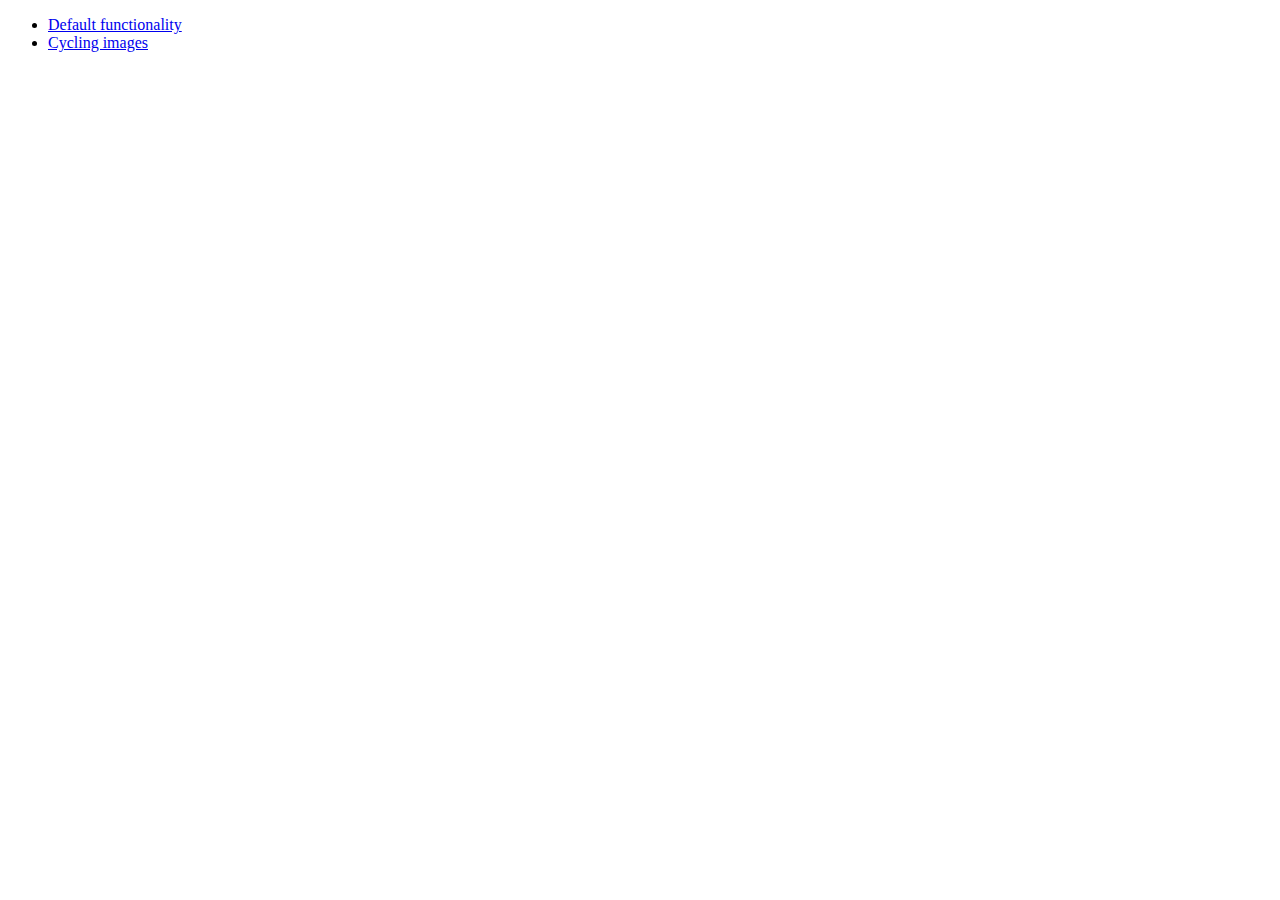
<file: jquery/development-bundle/demos/position/index.html>
<!doctype html>
<html lang="en">
<head>
	<meta charset="utf-8">
	<title>jQuery UI Position Demo</title>
</head>
<body>

<ul>
	<li><a href="default.html">Default functionality</a></li>
	<li><a href="cycler.html">Cycling images</a></li>
</ul>

</body>
</html>
</file>
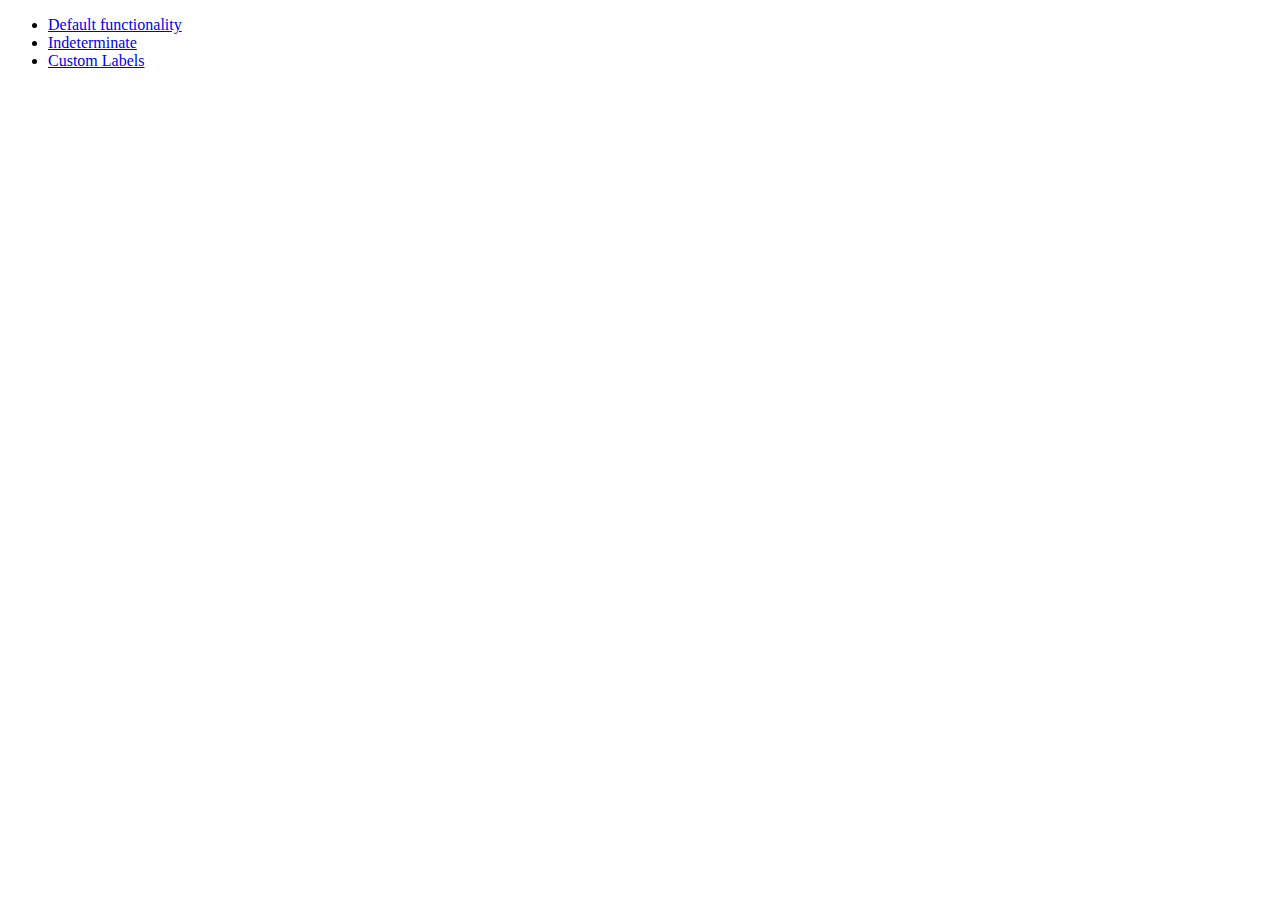
<file: jquery/development-bundle/demos/progressbar/index.html>
<!doctype html>
<html lang="en">
<head>
	<meta charset="utf-8">
	<title>jQuery UI Progressbar Demos</title>
</head>
<body>

<ul>
	<li><a href="default.html">Default functionality</a></li>
	<li><a href="indeterminate.html">Indeterminate</a></li>
	<li><a href="label.html">Custom Labels</a></li>
</ul>

</body>
</html>
</file>
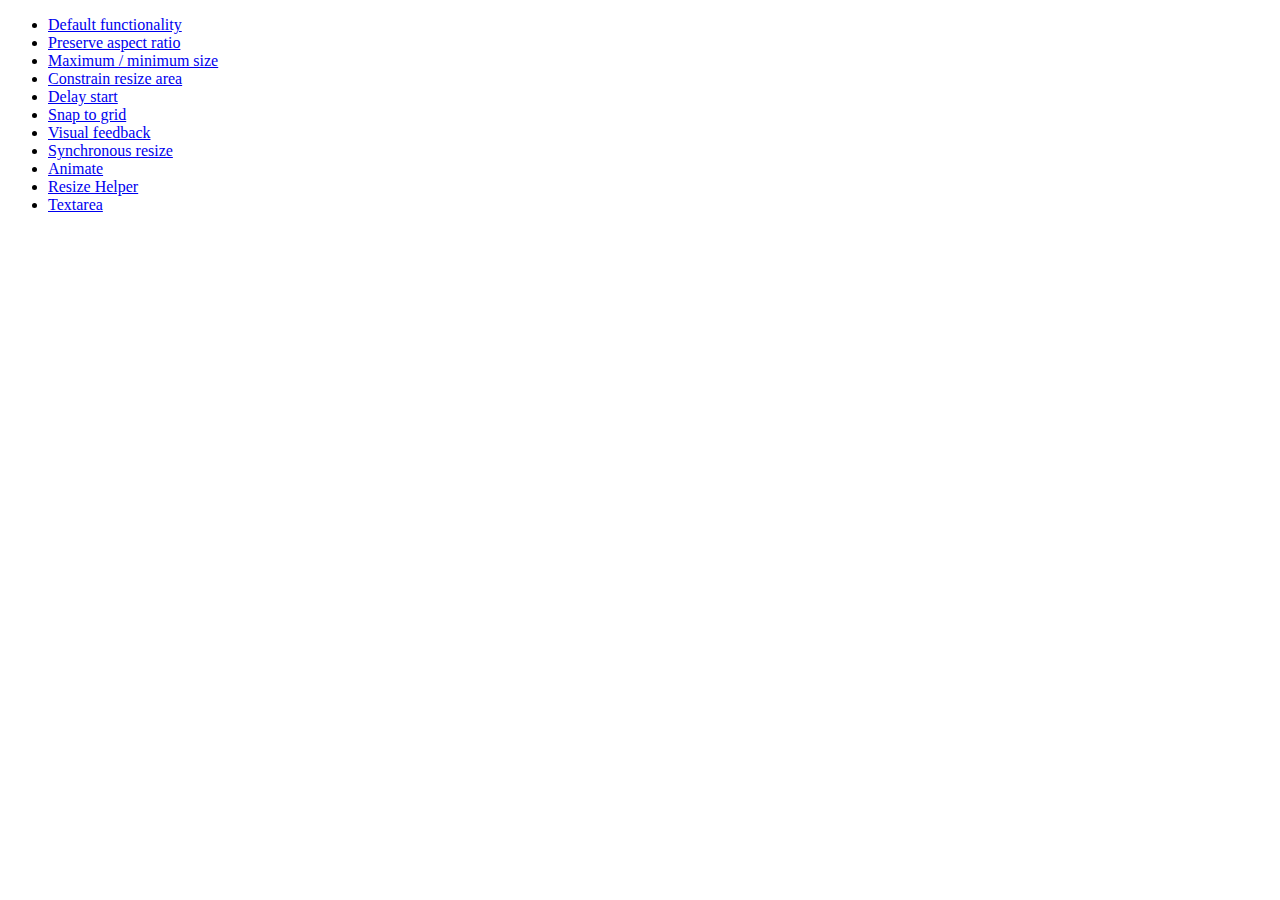
<file: jquery/development-bundle/demos/resizable/index.html>
<!doctype html>
<html lang="en">
<head>
	<meta charset="utf-8">
	<title>jQuery UI Resizable Demos</title>
</head>
<body>

<ul>
	<li><a href="default.html">Default functionality</a></li>
	<li><a href="aspect-ratio.html">Preserve aspect ratio</a></li>
	<li><a href="max-min.html">Maximum / minimum size</a></li>
	<li><a href="constrain-area.html">Constrain resize area</a></li>
	<li><a href="delay-start.html">Delay start</a></li>
	<li><a href="snap-to-grid.html">Snap to grid</a></li>
	<li><a href="visual-feedback.html">Visual feedback</a></li>
	<li><a href="synchronous-resize.html">Synchronous resize</a></li>
	<li><a href="animate.html">Animate</a></li>
	<li><a href="helper.html">Resize Helper</a></li>
	<li><a href="textarea.html">Textarea</a></li>
</ul>

</body>
</html>
</file>
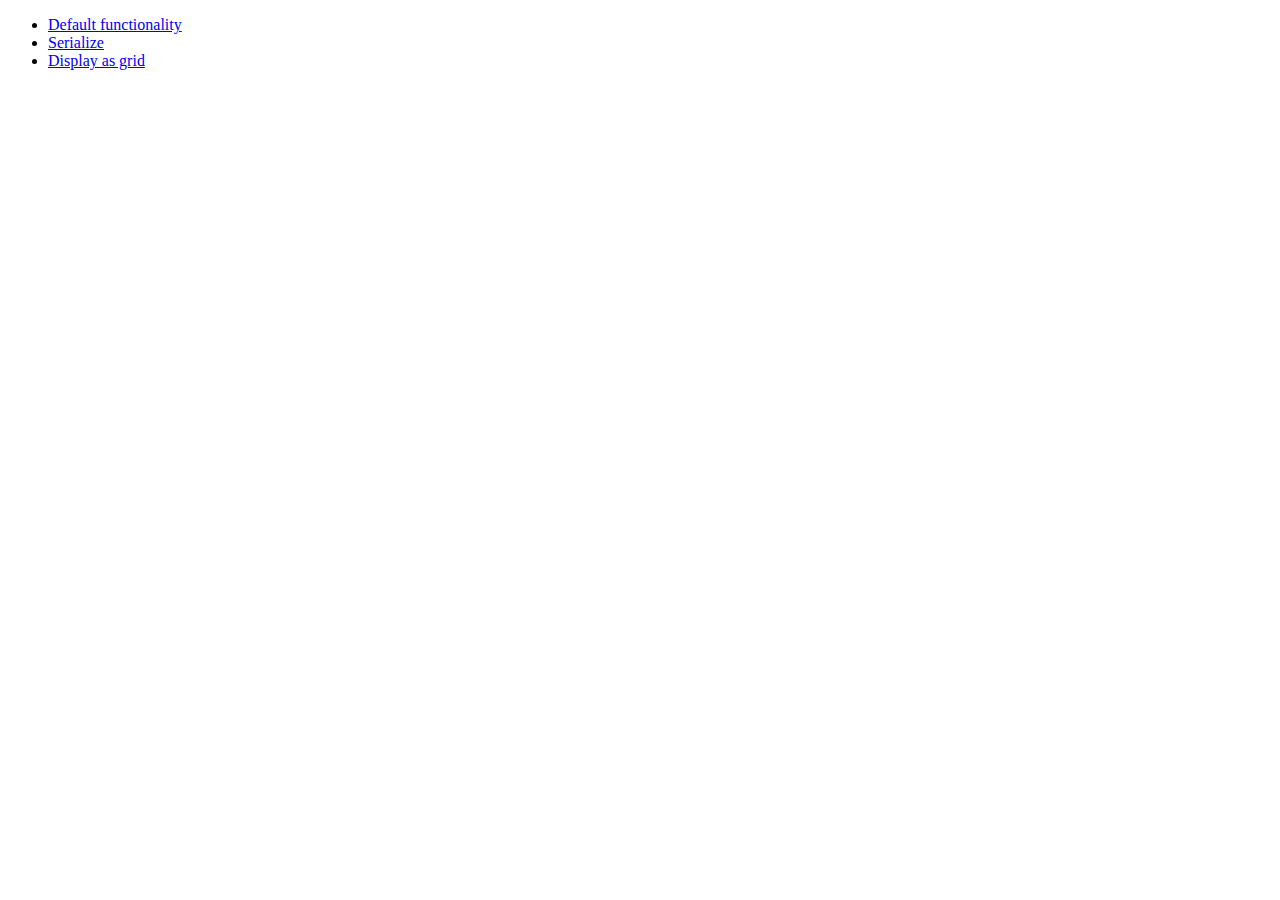
<file: jquery/development-bundle/demos/selectable/index.html>
<!doctype html>
<html lang="en">
<head>
	<meta charset="utf-8">
	<title>jQuery UI Selectable Demos</title>
</head>
<body>

<ul>
	<li><a href="default.html">Default functionality</a></li>
	<li><a href="serialize.html">Serialize</a></li>
	<li><a href="display-grid.html">Display as grid</a></li>
</ul>

</body>
</html>
</file>
<file: assets/a4.css>
body {
		margin: 0;
		padding: 0;
		background-color: #FAFAFA;
		font: 12pt "Tahoma";
	}
	* {
		box-sizing: border-box;
		-moz-box-sizing: border-box;
	}
	.page {
		width: 21cm;
		min-height: 29.7cm;
		padding: 2cm;
		margin: 1cm auto;
		border: 1px #D3D3D3 solid;
		border-radius: 5px;
		background: white;
		box-shadow: 0 0 5px rgba(0, 0, 0, 0.1);
	}
	.subpage {
		padding: 1cm;
		border: 5px red solid;
		height: 237mm;
		outline: 2cm #FFEAEA solid;
	}

	@page {
		size: A4;
		margin: 0;
	}
	@media print {
		.page {
			margin: 0;
			border: initial;
			border-radius: initial;
			width: initial;
			min-height: initial;
			box-shadow: initial;
			background: initial;
			page-break-after: always;
		}
	}
</file>
<file: assets/modal.css>
html{
	overflow: hidden;
}
.modal{
	position: absolute;
	top: 0px;
	bottom: 0px;
	left: 0px;
	right: 0px;
	background-color: white;
	text-align: center;
}
.modal canvas{
	margin-top:100px;
}
</file>
